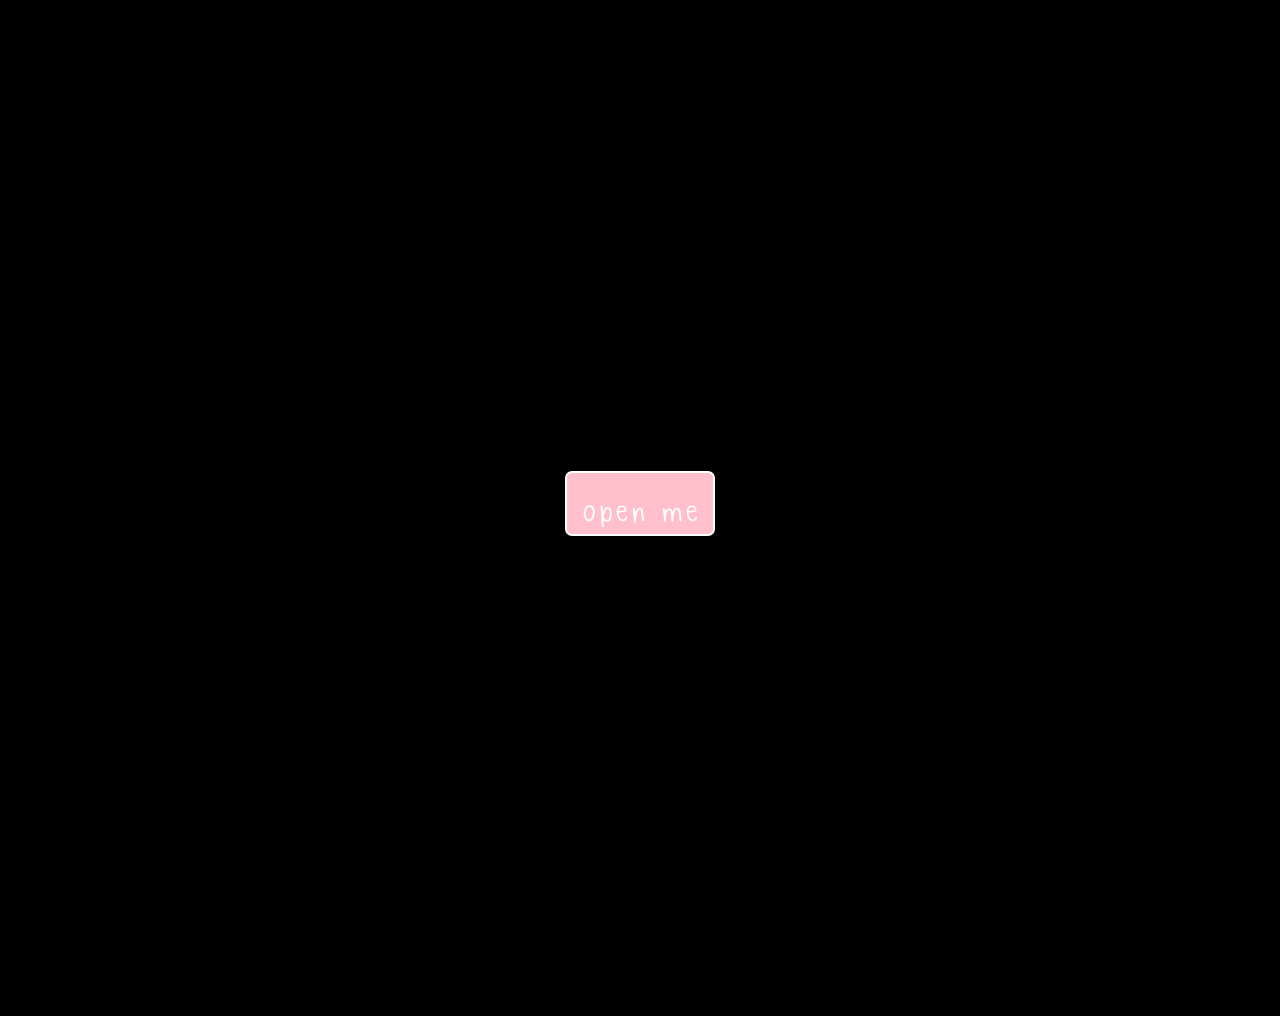
<file: index.html>
<!DOCTYPE html>
<html>
    <head>
        <meta charset="UTF-8">
        <meta name="viewport" content="width=device-width, initial-scale=1.0">
        <title>
            Ananas
        </title>
        <link rel="stylesheet" href="styles_1.css" />
    </head>
    <body>
        <div class="border">
            <div class="contain">
                <a href="page2.html">
                    <button>
                        open me
                    </button>
                </a>

            </div>
        </div>
    </body>
</html>
</file>
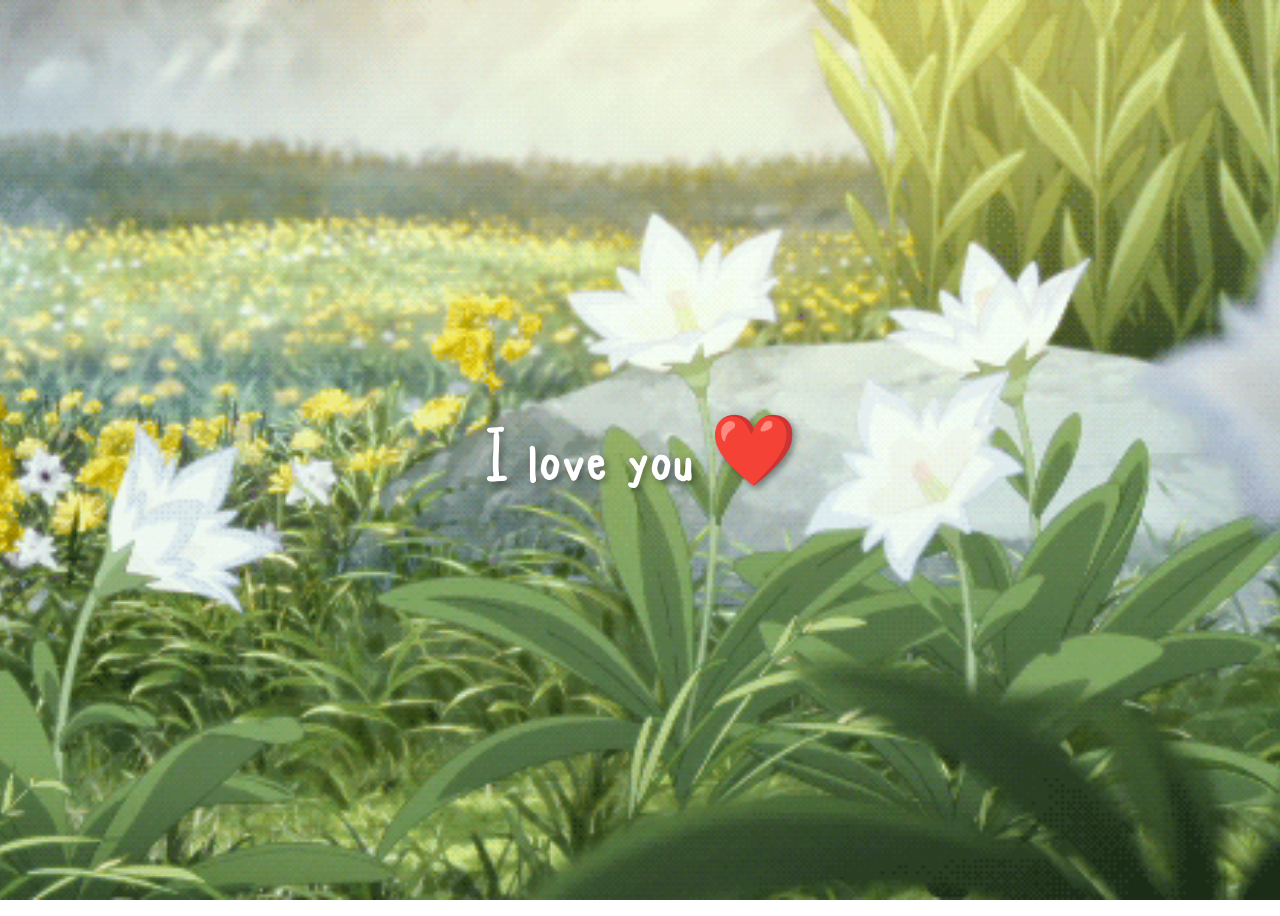
<file: page3.html>
<!DOCTYPE html>
<html>
    <head>
        <meta charset="UTF-8">
        <meta name="viewport" content="width=device-width, initial-scale=1.0">
        <title>
            Papaya
        </title>
        <link rel="stylesheet" href="styles_3.css">
    </head>
    <body>
        <div class="border">
            <div class="text">
                <h1>
                    I love you ❤️
                </h1>
            </div>
        </div>
    </body>
</html>
</file>
<file: styles_1.css>
@font-face{
    font-family: "cute Font";
    src: url(CuteFont-Regular.otf)
}

body{
    background-color: black;
    overflow: hidden;
}
.border{
    padding: 50px;
}

button{
    background-color: pink;
    color: white;
    border: 2px solid white; 
    border-radius: 7px;
    font-family:  "cute Font";
    font-size: 50px;
    width: 150px;
    height: 65px;
    margin-bottom: 10px;
    margin-bottom: 10px;
    text-align: center;
    box-shadow: 4px 4px 10px rgba(0, 0, 0, 0.3);
}

.contain{
    display: flex;
   
    flex-direction: column;
    /* text-align: center;
    position: relative; */
    justify-content: center;
    align-items: center; 
    height: 100vh;
}
</file>
<file: styles_3.css>
@font-face{
    font-family: "cute Font";
    src: url(CuteFont-Regular.otf)
}

body{
    background-image: url("bg.gif");
    background-repeat: no-repeat;
    background-attachment: fixed;
    background-position: center;
    background-size: cover;
    min-height: 100vh;
}
.text{
    position: absolute;
    top: 50%;
    left: 50%;
    transform: translate(-50%, -50%);
    
    text-align: center;
    width: 100%;
    z-index: 10;
}
h1{
    text-align: center;
    color: white;
    font-family: "cute Font";
    font-size: 70px;
    text-shadow: 3px 3px 7px rgba(0,0,0,0.4);
}

@media screen and (max-width: 600px){
    h1{
        font-size: 46px;
    }
}
</file>
